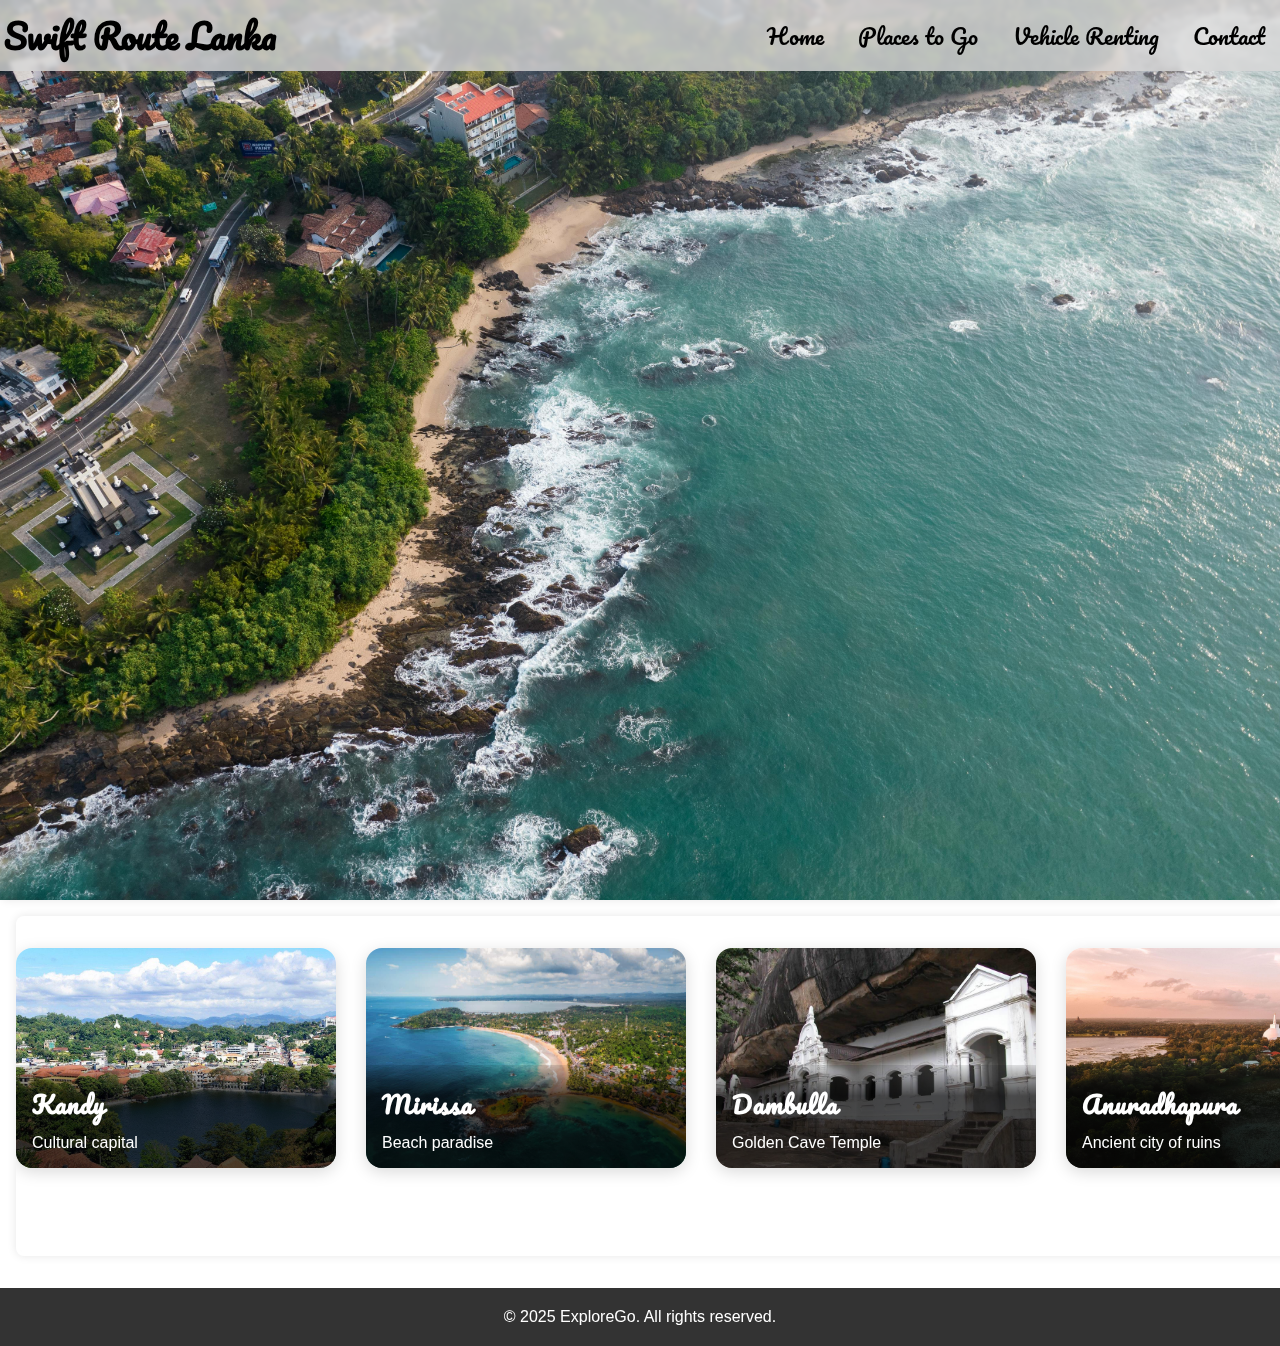
<file: index.html>
<!DOCTYPE html>
<html lang="en">

<head>
  <meta charset="UTF-8" />
  <meta name="viewport" content="width=device-width, initial-scale=1.0" />
  <title>Swift Route Lanka</title>
  <link rel="stylesheet" href="Styles/style.css" />
  <link href="https://fonts.googleapis.com/css2?family=Pacifico&display=swap" rel="stylesheet">

  
  <script>
    // Card hover effect: show button, hide description
    document.addEventListener("DOMContentLoaded", function() {
      document.querySelectorAll('.card').forEach(function(card) {
        const desc = card.querySelector('.card-desc');
        const btn = card.querySelector('.card-btn');
        if (desc && btn) {
          card.addEventListener('mouseenter', () => {
            desc.style.display = 'none';
            btn.style.display = 'block';
          });
          card.addEventListener('mouseleave', () => {
            desc.style.display = 'block';
            btn.style.display = 'none';
          });
        }
      });
    });
  </script>

</head>

<body>

  <!-- Navigation -->
  <header>
    <h1 style="font-family: 'Pacifico', cursive;">Swift Route Lanka</h1>
    <nav>
      <ul>
        <li><a href="index.html">Home</a></li>
        <li><a href="Sub paths/Places.html">Places to Go</a></li>
        <li><a href="Sub paths/Vehicals.html">Vehicle Renting</a></li>
        <li><a href="Sub paths/Contact us.html">Contact</a></li>
      </ul>
    </nav>
  </header>


  <!-- Home Section -->
  <section id="home">
    <div class="bg-img"></div>
  </section>

  <!-- Floating Images Section -->
  <section class="floating-images">
    <div class="float-img-container">
      <div class="float-img" style="background-image: url('images/Places/Sigiriya1.jpg');">
        <div class="float-img-overlay">
          <h1>Sigiriya</h1>
          <p>The Lion Rock Fortress</p>
        </div>
      </div>
      <div class="float-img" style="background-image: url('images/Places/Ella.jpg');">
        <div class="float-img-overlay">
          <h1>Ella</h1>
          <p>Scenic mountain views</p>
        </div>
      </div>
      <div class="float-img" style="background-image: url('images/Places/Galle Fort.jpg');">
        <div class="float-img-overlay">
          <h1>Galle Fort</h1>
          <p>Historic Dutch fort</p>
        </div>
      </div>
      <div class="float-img" style="background-image: url('images/Places/Yala National.jpg');">
        <div class="float-img-overlay">
          <h1>Yala National Park</h1>
          <p>Wildlife adventures</p>
        </div>
      </div>
      <div class="float-img" style="background-image: url(&quot;images/Places/Adam\'s Peak.jpg&quot;);">
        <div class="float-img-overlay">
          <h1>Adam's Peak</h1>
          <p>Pilgrimage mountain</p>
        </div>
      </div>
      <div class="float-img" style="background-image: url('images/Places/Anuradhapura.jpg');">
        <div class="float-img-overlay">
          <h1>Anuradhapura</h1>
          <p>Ancient city of ruins</p>
        </div>
      </div>
      <div class="float-img" style="background-image: url('images/Places/Dambulla.jpg');">
        <div class="float-img-overlay">
          <h1>Dambulla</h1>
          <p>Golden Cave Temple</p>
        </div>
      </div>
      <div class="float-img" style="background-image: url('images/Places/Mirissa.jpg');">
        <div class="float-img-overlay">
          <h1>Mirissa</h1>
          <p>Beach paradise</p>
        </div>
      </div>
      <div class="float-img" style="background-image: url('images/Places/Kandy.jpg');">
        <div class="float-img-overlay">
          <h1>Kandy</h1>
          <p>Cultural capital</p>
        </div>
      </div>
    </div>
  </section>

  <footer>
    <p>&copy; 2025 ExploreGo. All rights reserved.</p>
  </footer>


</body>

</html>
</file>
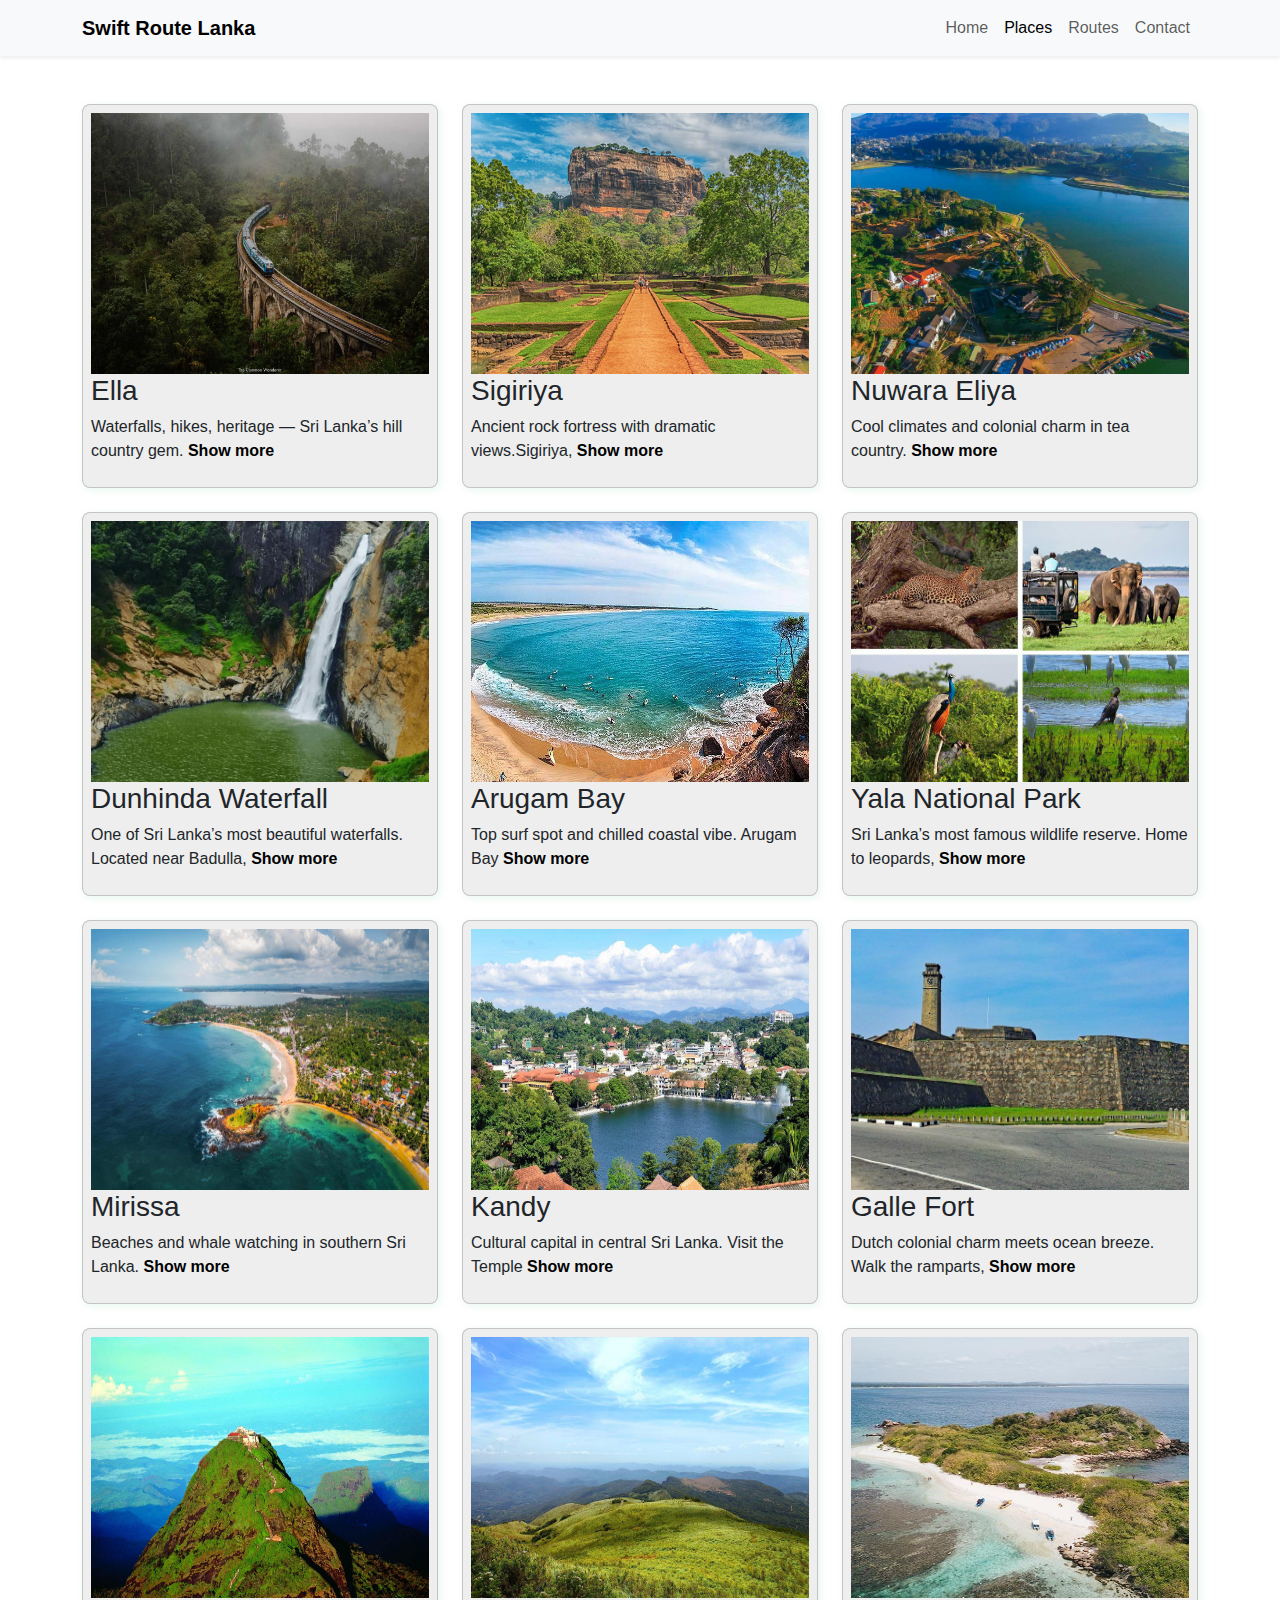
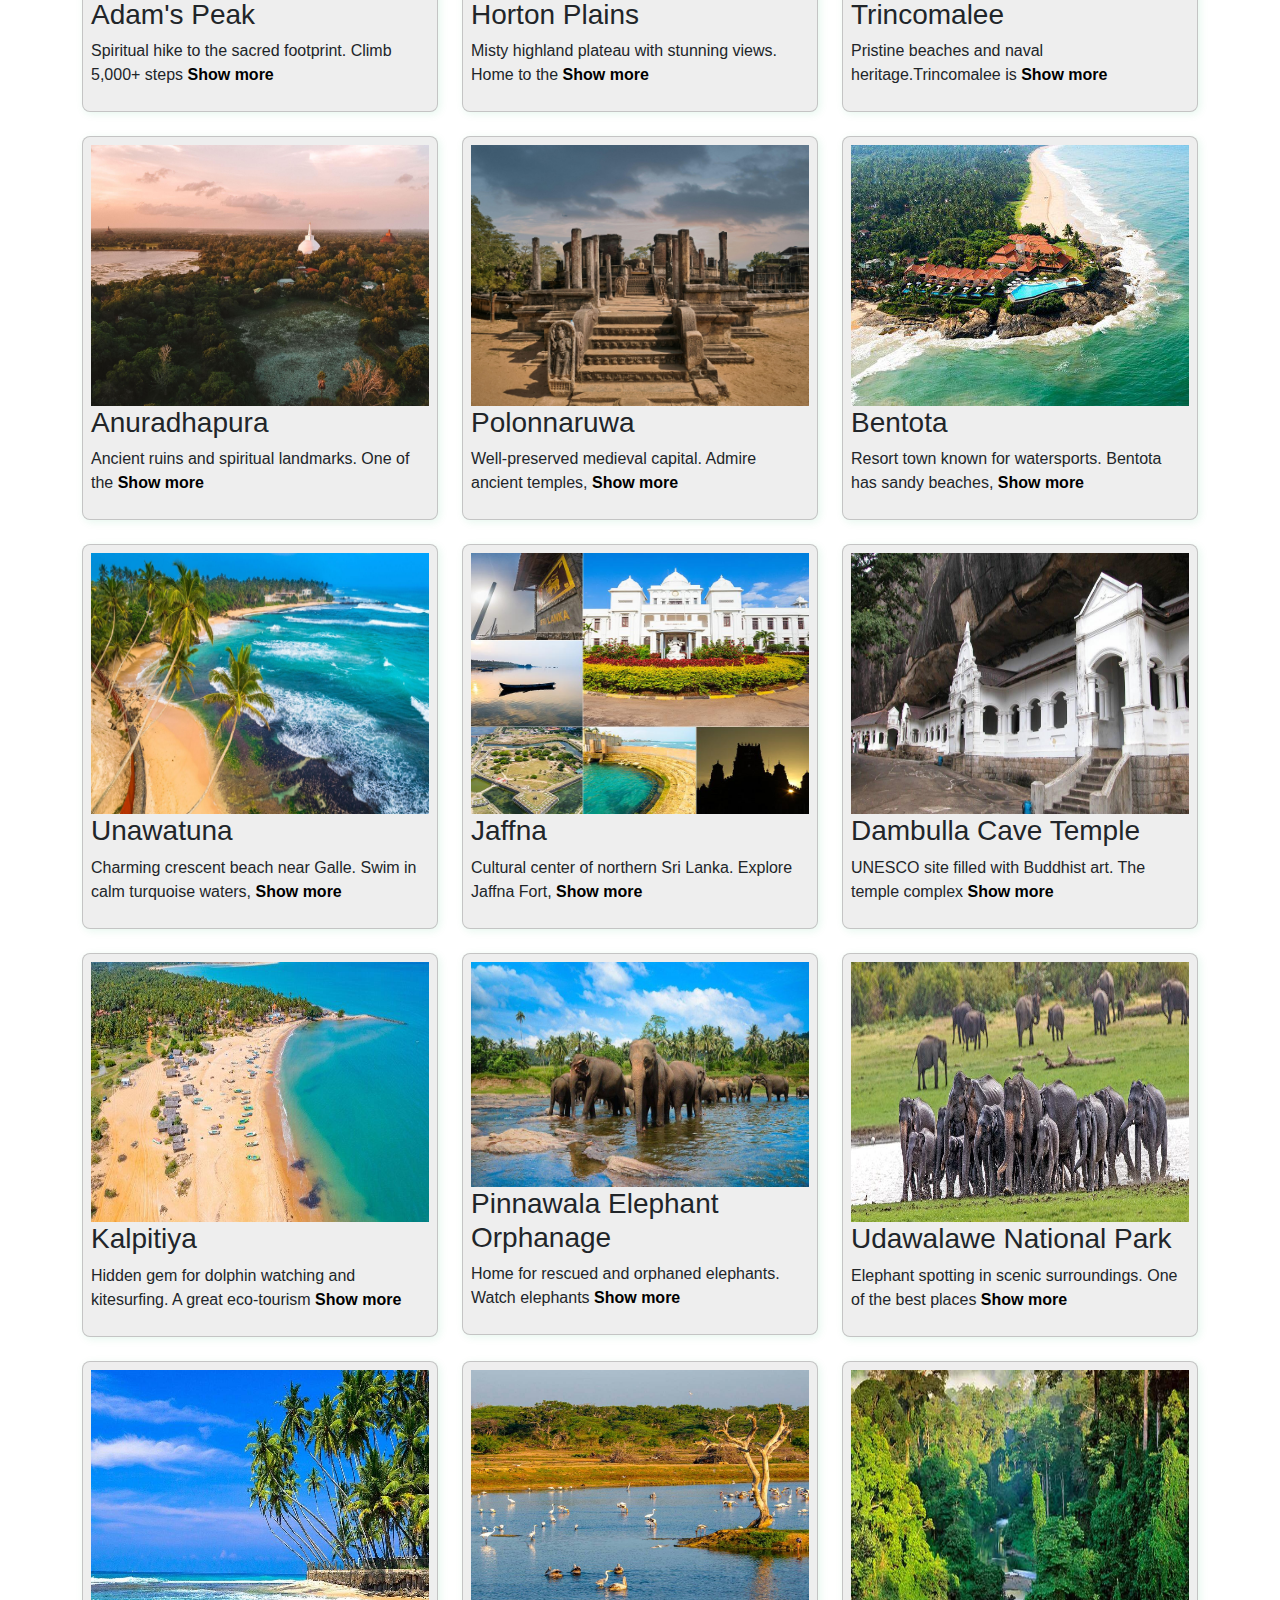
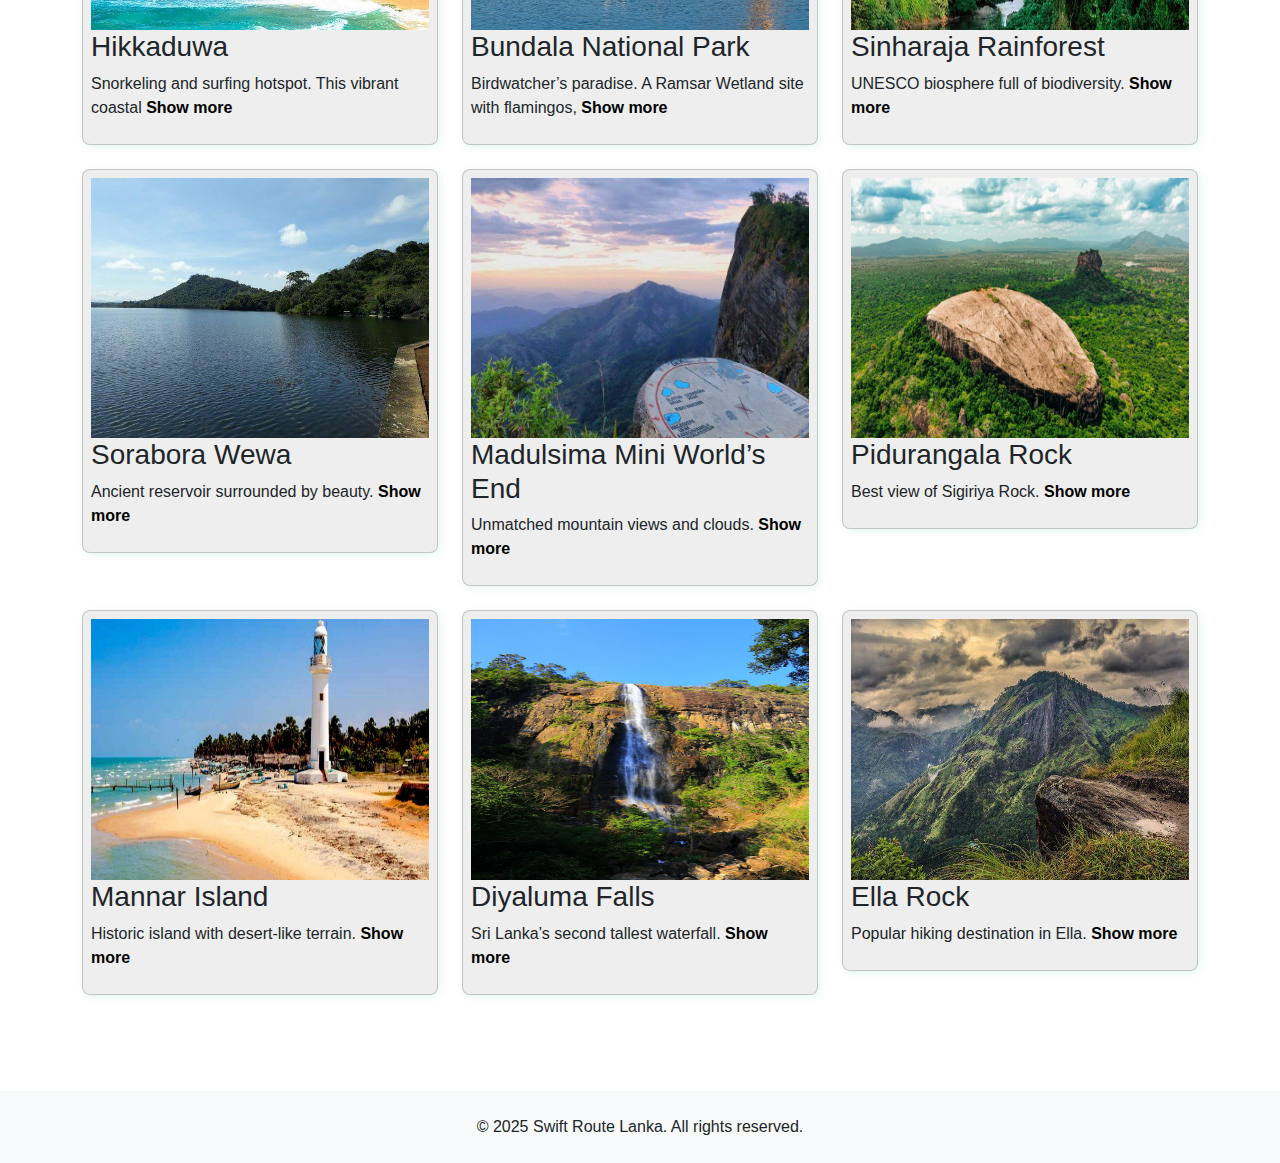
<file: Places.html>
<!DOCTYPE html>
<html lang="en">
  <head>
    <meta charset="UTF-8" />
    <meta name="viewport" content="width=device-width, initial-scale=1.0" />
    <title>Places - Swift Route Lanka</title>
    <link
      href="https://cdn.jsdelivr.net/npm/bootstrap@5.3.0/dist/css/bootstrap.min.css"
      rel="stylesheet"
    />
    <style>
      body {
        font-family: "Segoe UI", Tahoma, Geneva, Verdana, sans-serif;
      }
      .place-card img {
        height: 200px;
        object-fit: cover;
      }
      /* Popup styles */
      .place-popup {
        display: none;
        position: absolute;
        top: 10px;
        left: 50%;
        transform: translateX(-50%);
        z-index: 10;
        background: rgba(0, 0, 0, 0.85);
        color: #fff;
        padding: 16px 20px;
        border-radius: 8px;
        min-width: 220px;
        box-shadow: 0 4px 16px rgba(0, 0, 0, 0.2);
        pointer-events: none;
        font-size: 1rem;
      }
      .place-card {
        position: relative;
        cursor: pointer;
      }
      .place-card:hover .place-popup {
        display: block;
      }
      .cards {
        display: flex;
        gap: 10px;
        flex-wrap: wrap;
      }

      .card {
        background: #eee;
        padding: 0.5rem;
        border-radius: 8px;
        width: 400px;
        box-shadow: 2px 2px 8px rgba(12, 173, 85, 0.1);
        transition: transform 0.3s;
      }

      .card:hover {
        transform: scale(1.05);
      }
      .show-more-link {
        color: #000000;
        text-decoration: none;
        font-weight: bold;
      }
      .show-more-link:hover {
        color: blue;
        transition: 0.5s;
      }
    </style>
    <script>
      // Optional: Adjust popup position if card is near the edge
      document.addEventListener("DOMContentLoaded", function () {
        document.querySelectorAll(".place-card").forEach(function (card) {
          card.addEventListener("mousemove", function (e) {
            const popup = card.querySelector(".place-popup");
            if (popup) {
              const rect = card.getBoundingClientRect();
              popup.style.top = e.clientY - rect.top - 60 + "px";
              popup.style.left = e.clientX - rect.left + "px";
            }
          });
        });
      });

      //Toggle card paragraphs
      function toggleMoreText(link) {
        const p = link.parentElement;
        const moreText = p.querySelector(".more-text");
        if (moreText.style.display === "none") {
          moreText.style.display = "inline";
          link.textContent = "Show less";
        } else {
          moreText.style.display = "none";
          link.textContent = "Show more";
        }
      }
    </script>
  </head>
  <body>
    <!-- Navbar -->
    <nav class="navbar navbar-expand-lg navbar-light bg-light shadow-sm">
      <div class="container">
        <a class="navbar-brand fw-bold" href="/">Swift Route Lanka</a>
        <button
          class="navbar-toggler"
          type="button"
          data-bs-toggle="collapse"
          data-bs-target="#navbarNav"
        >
          <span class="navbar-toggler-icon"></span>
        </button>
        <div class="collapse navbar-collapse" id="navbarNav">
          <ul class="navbar-nav ms-auto">
            <li class="nav-item"><a class="nav-link" href="/">Home</a></li>
            <li class="nav-item">
              <a class="nav-link active" aria-current="page" href="places.html"
                >Places</a
              >
            </li>
            <li class="nav-item">
              <a class="nav-link" href="routes.html">Routes</a>
            </li>
            <li class="nav-item">
              <a class="nav-link" href="contact.html">Contact</a>
            </li>
          </ul>
        </div>
      </div>
    </nav>

    <!-- Places section -->
    <div class="container py-5">
      <div class="row g-4">


            <!-- Place 1: Ella -->
            <div class="col-md-4">
              <div class="cards">
                <div class="card">
                  <img src="images/Ella.jpg" style="height: 260.5px;" alt="Ella" />
                  <h3>Ella</h3>
                  <p>
                    Waterfalls, hikes, heritage — Sri Lanka’s hill country gem.
                    <span class="more-text" style="display: none">
                      Ella is famous for breathtaking views, tea plantations,
                      and the Nine Arches Bridge. Explore Ravana Falls, hike
                      Little Adam’s Peak, and enjoy the mountain air. </span
                    ><a
                      href="#"
                      class="show-more-link"
                      onclick="toggleMoreText(this); return false;"
                      >Show more</a
                    >
                  </p>
                </div>
              </div>
            </div>

            <!-- Place 2: Sigiriya -->
            <div class="col-md-4">
              <div class="cards">
                <div class="card">
                  <img src="images/R.jpeg" style="height: 260.5px;" alt="Sigiriya" />
                  <h3>Sigiriya</h3>
                  <p>
                    Ancient rock fortress with dramatic views.Sigiriya,
                    <span class="more-text" style="display: none">
                       or Lion Rock, is a UNESCO heritage site. Climb
                      to the top and explore royal gardens, frescoes, and water
                      features. </span
                    ><a
                      href="#"
                      class="show-more-link"
                      onclick="toggleMoreText(this); return false;"
                      >Show more</a
                    >
                  </p>
                </div>
              </div>
            </div>

            <!-- Place 3: Nuwara Eliya -->
            <div class="col-md-4">
              <div class="cards">
                <div class="card">
                  <img src="images/Nuwara.jpg" style="height: 260.5px;" alt="Nuwara Eliya" />
                  <h3>Nuwara Eliya</h3>
                  <p>
                    Cool climates and colonial charm in tea country.
                    <span class="more-text" style="display: none">
                      Visit tea estates, Gregory Lake, and Horton Plains. It’s
                      known as Little England for a reason. </span
                    ><a
                      href="#"
                      class="show-more-link"
                      onclick="toggleMoreText(this); return false;"
                      >Show more</a
                    >
                  </p>
                </div>
              </div>
            </div>

            <!-- Place 4: Dunhinda Waterfall -->
            <div class="col-md-4">
              <div class="cards">
                <div class="card">
                  <img src="images/dunhinda wa.jpg" style="height: 260.5px;" alt="Dunhinda Waterfall" />
                  <h3>Dunhinda Waterfall</h3>
                  <p>
                    One of Sri Lanka’s most beautiful waterfalls. Located near Badulla,
                    <span class="more-text" style="display: none">
                       Dunhinda Falls drops from a height
                      of 64 meters into a misty gorge — an awe-inspiring natural
                      wonder. </span
                    ><a
                      href="#"
                      class="show-more-link"
                      onclick="toggleMoreText(this); return false;"
                      >Show more</a
                    >
                  </p>
                </div>
              </div>
            </div>

            <!-- Place 5: Arugam Bay -->
            <div class="col-md-4">
              <div class="cards">
                <div class="card">
                  <img src="images/Aarugam BAy.jpg" style="height: 260.5px;" alt="Arugam Bay" />
                  <h3>Arugam Bay</h3>
                  <p>
                    Top surf spot and chilled coastal vibe. Arugam Bay
                    <span class="more-text" style="display: none">
                       on the east coast is ideal for surfing,
                      relaxing on the beach, and enjoying the lively food scene
                      and nightlife. </span
                    ><a
                      href="#"
                      class="show-more-link"
                      onclick="toggleMoreText(this); return false;"
                      >Show more</a
                    >
                  </p>
                </div>
              </div>
            </div>

            <!-- Place 6: Yala National Park -->
            <div class="col-md-4">
              <div class="cards">
                <div class="card">
                  <img src="images/Yala National.jpg" style="height: 260.5px;" alt="Yala National Park" />
                  <h3>Yala National Park</h3>
                  <p>
                    Sri Lanka’s most famous wildlife reserve. Home to leopards,
                    <span class="more-text" style="display: none">
                       elephants, crocodiles, and over 200 bird
                      species, Yala is the perfect safari destination. </span
                    ><a
                      href="#"
                      class="show-more-link"
                      onclick="toggleMoreText(this); return false;"
                      >Show more</a
                    >
                  </p>
                </div>
              </div>
            </div>

            <!-- Place 7: Mirissa -->
            <div class="col-md-4">
              <div class="cards">
                <div class="card">
                  <img src="images/Mirissa.jpg" style="height: 260.5px;" alt="Mirissa" />
                  <h3>Mirissa</h3>
                  <p>
                    Beaches and whale watching in southern Sri Lanka.
                    <span class="more-text" style="display: none">
                      Mirissa is popular for whale watching, beautiful beaches,
                      snorkeling, and vibrant beach cafes. </span
                    ><a
                      href="#"
                      class="show-more-link"
                      onclick="toggleMoreText(this); return false;"
                      >Show more</a
                    >
                  </p>
                </div>
              </div>
            </div>

            <!-- Place 8: Kandy -->
            <div class="col-md-4">
              <div class="cards">
                <div class="card">
                  <img src="images/Kandy.jpg" style="height: 260.5px;" alt="Kandy" />
                  <h3>Kandy</h3>
                  <p>
                    Cultural capital in central Sri Lanka. Visit the Temple
                    <span class="more-text" style="display: none">
                       of the Tooth, walk around Kandy Lake, and
                      experience traditional Kandyan dance performances. </span
                    ><a
                      href="#"
                      class="show-more-link"
                      onclick="toggleMoreText(this); return false;"
                      >Show more</a
                    >
                  </p>
                </div>
              </div>
            </div>

            <!-- Place 9: Galle Fort -->
            <div class="col-md-4">
              <div class="cards">
                <div class="card">
                  <img src="images/Galle Fort.jpg" style="height: 260.5px;" alt="Galle Fort" />
                  <h3>Galle Fort</h3>
                  <p>
                    Dutch colonial charm meets ocean breeze. Walk the ramparts,
                    <span class="more-text" style="display: none">
                       explore boutique shops, and watch the
                      sunset over the Indian Ocean in this UNESCO heritage site. </span
                    ><a
                      href="#"
                      class="show-more-link"
                      onclick="toggleMoreText(this); return false;"
                      >Show more</a
                    >
                  </p>
                </div>
              </div>
            </div>

            <!-- Place 10: Adam's Peak -->
            <div class="col-md-4">
              <div class="cards">
                <div class="card">
                  <img src="images/Adam's Peak.jpg" style="height: 260.5px;" alt="Adam's Peak" />
                  <h3>Adam's Peak</h3>
                  <p>
                    Spiritual hike to the sacred footprint. Climb 5,000+ steps
                    <span class="more-text" style="display: none">
                       to the summit to witness a sacred
                      footprint revered by multiple religions and a breathtaking
                      sunrise. </span
                    ><a
                      href="#"
                      class="show-more-link"
                      onclick="toggleMoreText(this); return false;"
                      >Show more</a
                    >
                  </p>
                </div>
              </div>
            </div>

            <!-- Place 11: Horton Plains -->
            <div class="col-md-4">
              <div class="cards">
                <div class="card">
                  <img src="images/HortonPlains.jpg" style="height: 260.5px;" alt="Horton Plains" />
                  <h3>Horton Plains</h3>
                  <p>
                    Misty highland plateau with stunning views. Home to the 
                    <span class="more-text" style="display: none">
                      famous World’s End viewpoint and Baker’s
                      Falls, Horton Plains is ideal for scenic hikes in a unique
                      ecosystem. </span
                    ><a
                      href="#"
                      class="show-more-link"
                      onclick="toggleMoreText(this); return false;"
                      >Show more</a
                    >
                  </p>
                </div>
              </div>
            </div>

            <!-- Place 12: Trincomalee -->
            <div class="col-md-4">
              <div class="cards">
                <div class="card">
                  <img src="images/Trincomalee.jpg" style="height: 260.5px;" alt="Trincomalee" />
                  <h3>Trincomalee</h3>
                  <p>
                    Pristine beaches and naval heritage.Trincomalee is
                    <span class="more-text" style="display: none">
                       known for its natural deep-water harbor,
                      serene Nilaveli and Uppuveli beaches, and ancient
                      Koneswaram Temple. </span
                    ><a
                      href="#"
                      class="show-more-link"
                      onclick="toggleMoreText(this); return false;"
                      >Show more</a
                    >
                  </p>
                </div>
              </div>
            </div>

            <!-- Place 13: Anuradhapura -->
            <div class="col-md-4">
              <div class="cards">
                <div class="card">
                  <img src="images/Anuradhapura.jpg" style="height: 260.5px;" alt="Anuradhapura" />
                  <h3>Anuradhapura</h3>
                  <p>
                    Ancient ruins and spiritual landmarks. One of the 
                    <span class="more-text" style="display: none">
                      oldest continuously inhabited cities, with
                      gigantic stupas, ancient tanks, and the sacred Sri Maha
                      Bodhi tree. </span
                    ><a
                      href="#"
                      class="show-more-link"
                      onclick="toggleMoreText(this); return false;"
                      >Show more</a
                    >
                  </p>
                </div>
              </div>
            </div>

            <!-- Place 14: Polonnaruwa -->
            <div class="col-md-4">
              <div class="cards">
                <div class="card">
                  <img src="images/Polonnaruwa.jpg" style="height: 260.5px;" alt="Polonnaruwa" />
                  <h3>Polonnaruwa</h3>
                  <p>
                    Well-preserved medieval capital. Admire ancient temples,
                    <span class="more-text" style="display: none">
                       royal palaces, statues, and
                      incredible stone carvings from Sri Lanka’s golden age. </span
                    ><a
                      href="#"
                      class="show-more-link"
                      onclick="toggleMoreText(this); return false;"
                      >Show more</a
                    >
                  </p>
                </div>
              </div>
            </div>

            <!-- Place 15: Bentota -->
            <div class="col-md-4">
              <div class="cards">
                <div class="card">
                  <img src="images/Bentota.jpg" style="height: 260.5px;" alt="Bentota" />
                  <h3>Bentota</h3>
                  <p>
                    Resort town known for watersports. Bentota has sandy beaches,
                    <span class="more-text" style="display: none">
                       calm lagoons, and thrilling
                      activities like jet skiing, banana boating, and river
                      cruises. </span
                    ><a
                      href="#"
                      class="show-more-link"
                      onclick="toggleMoreText(this); return false;"
                      >Show more</a
                    >
                  </p>
                </div>
              </div>
            </div>

            <!-- Place 16: Unawatuna -->
            <div class="col-md-4">
              <div class="cards">
                <div class="card">
                  <img src="images/Unawatuna.jpg" style="height: 260.5px;" alt="Unawatuna" />
                  <h3>Unawatuna</h3>
                  <p>
                    Charming crescent beach near Galle. Swim in calm turquoise waters,
                    <span class="more-text" style="display: none">
                       snorkel, or relax under
                      palm trees at this family-friendly and lively beach. </span
                    ><a
                      href="#"
                      class="show-more-link"
                      onclick="toggleMoreText(this); return false;"
                      >Show more</a
                    >
                  </p>
                </div>
              </div>
            </div>

            <!-- Place 17: Jaffna -->
            <div class="col-md-4">
              <div class="cards">
                <div class="card">
                  <img src="images/Jaffna.jpg" style="height: 260.5px;" alt="Jaffna" />
                  <h3>Jaffna</h3>
                  <p>
                    Cultural center of northern Sri Lanka. Explore Jaffna Fort,
                    <span class="more-text" style="display: none">
                       Nallur Temple, and the surrounding
                      islands. A vibrant blend of Tamil heritage and colonial
                      history. </span
                    ><a
                      href="#"
                      class="show-more-link"
                      onclick="toggleMoreText(this); return false;"
                      >Show more</a
                    >
                  </p>
                </div>
              </div>
            </div>

            <!-- Place 18: Dambulla Cave Temple -->
            <div class="col-md-4">
              <div class="cards">
                <div class="card">
                  <img src="images/Dambulla.jpg" style="height: 260.5px;" alt="Dambulla Cave Temple" />
                  <h3>Dambulla Cave Temple</h3>
                  <p>
                    UNESCO site filled with Buddhist art. The temple complex
                    <span class="more-text" style="display: none">
                       includes five caves decorated with
                      murals and over 150 Buddha statues. </span
                    ><a
                      href="#"
                      class="show-more-link"
                      onclick="toggleMoreText(this); return false;"
                      >Show more</a
                    >
                  </p>
                </div>
              </div>
            </div>

            <!-- Place 19: Kalpitiya -->
            <div class="col-md-4">
              <div class="cards">
                <div class="card">
                  <img src="images/Kalpitiya.jpg" style="height: 260.5px;" alt="Kalpitiya" />
                  <h3>Kalpitiya</h3>
                  <p>
                    Hidden gem for dolphin watching and kitesurfing. A great eco-tourism
                    <span class="more-text" style="display: none">
                       destination known for its calm lagoons
                      and marine life. </span
                    ><a
                      href="#"
                      class="show-more-link"
                      onclick="toggleMoreText(this); return false;"
                      >Show more</a
                    >
                  </p>
                </div>
              </div>
            </div>

            <!-- Place 20: Pinnawala Elephant Orphanage -->
            <div class="col-md-4">
              <div class="cards">
                <div class="card">
                  <img src="images/Pinnawala.jpg" style="height: 225.5px;" alt="Pinnawala" />
                  <h3>Pinnawala Elephant Orphanage</h3>
                  <p>
                    Home for rescued and orphaned elephants. Watch elephants
                    <span class="more-text" style="display: none">
                       bathe in the river and roam the sanctuary.
                      A popular and educational family attraction. </span
                    ><a
                      href="#"
                      class="show-more-link"
                      onclick="toggleMoreText(this); return false;"
                      >Show more</a
                    >
                  </p>
                </div>
              </div>
            </div>

            <!-- Place 21: Udawalawe National Park -->
            <div class="col-md-4">
              <div class="cards">
                <div class="card">
                  <img src="images/Udawalawe.jpg" style="height: 260.5px;" alt="Udawalawe" />
                  <h3>Udawalawe National Park</h3>
                  <p>
                    Elephant spotting in scenic surroundings. One of the best places
                    <span class="more-text" style="display: none">
                       to see elephants in the wild, along
                      with buffalo, deer, crocodiles, and birds. </span
                    ><a
                      href="#"
                      class="show-more-link"
                      onclick="toggleMoreText(this); return false;"
                      >Show more</a
                    >
                  </p>
                </div>
              </div>
            </div>

            <!-- Place 22: Hikkaduwa -->
            <div class="col-md-4">
              <div class="cards">
                <div class="card">
                  <img src="images/Hikkaduwa.jpg" style="height: 260.5px;" alt="Hikkaduwa" />
                  <h3>Hikkaduwa</h3>
                  <p>
                    Snorkeling and surfing hotspot. This vibrant coastal
                    <span class="more-text" style="display: none">
                       town offers coral reefs, sea turtles,
                      surf waves, and beachfront restaurants. </span
                    ><a
                      href="#"
                      class="show-more-link"
                      onclick="toggleMoreText(this); return false;"
                      >Show more</a
                    >
                  </p>
                </div>
              </div>
            </div>

            <!-- Place 23: Bundala National Park -->
            <div class="col-md-4">
              <div class="cards">
                <div class="card">
                  <img src="images/Bundala.jpg" style="height: 260.5px;" alt="Bundala" />
                  <h3>Bundala National Park</h3>
                  <p>
                    Birdwatcher’s paradise. A Ramsar Wetland site with flamingos,
                    <span class="more-text" style="display: none">
                       storks, crocodiles,
                      and other wildlife. Great for nature lovers and
                      photographers. </span
                    ><a
                      href="#"
                      class="show-more-link"
                      onclick="toggleMoreText(this); return false;"
                      >Show more</a
                    >
                  </p>
                </div>
              </div>
            </div>

            <!-- Place 24: Sinharaja Forest Reserve -->
            <div class="col-md-4">
              <div class="cards">
                <div class="card">
                  <img src="images/Sinharaja.jpg" style="height: 260.5px;" alt="Sinharaja" />
                  <h3>Sinharaja Rainforest</h3>
                  <p>
                    UNESCO biosphere full of biodiversity.
                    <span class="more-text" style="display: none">
                      This tropical rainforest is rich in endemic species of
                      trees, insects, reptiles, and birds. A trekker’s dream. </span
                    ><a
                      href="#"
                      class="show-more-link"
                      onclick="toggleMoreText(this); return false;"
                      >Show more</a
                    >
                  </p>
                </div>
              </div>
            </div>

            <!-- Place 25: Mahiyanganaya Sorabora Wewa -->
            <div class="col-md-4">
              <div class="cards">
                <div class="card">
                  <img src="images/SoraboraWewa.jpg" style="height: 260.5px;" alt="Sorabora Wewa" />
                  <h3>Sorabora Wewa</h3>
                  <p>
                    Ancient reservoir surrounded by beauty.
                    <span class="more-text" style="display: none">
                      An irrigation marvel from ancient times, this peaceful
                      tank is surrounded by lush green and perfect for boat
                      rides. </span
                    ><a
                      href="#"
                      class="show-more-link"
                      onclick="toggleMoreText(this); return false;"
                      >Show more</a
                    >
                  </p>
                </div>
              </div>
            </div>

            <!-- Place 26: Madulsima Mini World's End -->
            <div class="col-md-4">
              <div class="cards">
                <div class="card">
                  <img src="images/Madulsima.jpg" style="height: 260.5px;" alt="Madulsima" />
                  <h3>Madulsima Mini World’s End</h3>
                  <p>
                    Unmatched mountain views and clouds.
                    <span class="more-text" style="display: none">
                      A hidden viewpoint offering a similar experience to
                      World’s End in Horton Plains, minus the crowds. </span
                    ><a
                      href="#"
                      class="show-more-link"
                      onclick="toggleMoreText(this); return false;"
                      >Show more</a
                    >
                  </p>
                </div>
              </div>
            </div>

            <!-- Place 27: Pidurangala Rock -->
            <div class="col-md-4">
              <div class="cards">
                <div class="card">
                  <img src="images/Pidurangala.jpg" style="height: 260.5px;" alt="Pidurangala" />
                  <h3>Pidurangala Rock</h3>
                  <p>
                    Best view of Sigiriya Rock.
                    <span class="more-text" style="display: none">
                      A short hike rewards you with a panoramic view of Sigiriya
                      and the surrounding jungle, especially beautiful at
                      sunrise. </span
                    ><a
                      href="#"
                      class="show-more-link"
                      onclick="toggleMoreText(this); return false;"
                      >Show more</a
                    >
                  </p>
                </div>
              </div>
            </div>

            <!-- Place 28: Mannar Island -->
            <div class="col-md-4">
              <div class="cards">
                <div class="card">
                  <img src="images/Mannar.jpg" style="height: 260.5px;" alt="Mannar Island" />
                  <h3>Mannar Island</h3>
                  <p>
                    Historic island with desert-like terrain.
                    <span class="more-text" style="display: none">
                      Explore shallow lagoons, windmills, the ancient Baobab
                      tree, and the old Dutch Fort in this unique coastal
                      setting. </span
                    ><a
                      href="#"
                      class="show-more-link"
                      onclick="toggleMoreText(this); return false;"
                      >Show more</a
                    >
                  </p>
                </div>
              </div>
            </div>

            <!-- Place 29: Diyaluma Falls -->
            <div class="col-md-4">
              <div class="cards">
                <div class="card">
                  <img src="images/Diyaluma.jpg" style="height: 260.5px;" alt="Diyaluma Falls" />
                  <h3>Diyaluma Falls</h3>
                  <p>
                    Sri Lanka’s second tallest waterfall.
                    <span class="more-text" style="display: none">
                      This waterfall cascades down in tiers. You can hike to the
                      top and swim in its natural pools with an amazing view. </span
                    ><a
                      href="#"
                      class="show-more-link"
                      onclick="toggleMoreText(this); return false;"
                      >Show more</a
                    >
                  </p>
                </div>
              </div>
            </div>

            <!-- Place 30: Ella Rock -->
            <div class="col-md-4">
              <div class="cards">
                <div class="card">
                  <img src="images/EllaRock.jpg" style="height: 260.5px;" alt="Ella Rock" />
                  <h3>Ella Rock</h3>
                  <p>
                    Popular hiking destination in Ella.
                    <span class="more-text" style="display: none">
                      Offering spectacular views of valleys and mountains, Ella
                      Rock is a rewarding half-day hike for adventurers and
                      nature lovers. </span
                    ><a
                      href="#"
                      class="show-more-link"
                      onclick="toggleMoreText(this); return false;"
                      >Show more</a
                    >
                  </p>
                </div>
              </div>
            </div>
          </div>
        </div>

        <!-- Add more places if you like -->
      </div>
    </div>

    <!-- Footer -->
    <footer class="bg-light text-center py-4 mt-5">
      <div class="container">
        <p class="mb-0">© 2025 Swift Route Lanka. All rights reserved.</p>
      </div>
    </footer>

    <script src="https://cdn.jsdelivr.net/npm/bootstrap@5.3.0/dist/js/bootstrap.bundle.min.js"></script>
  </body>
</html>
</file>
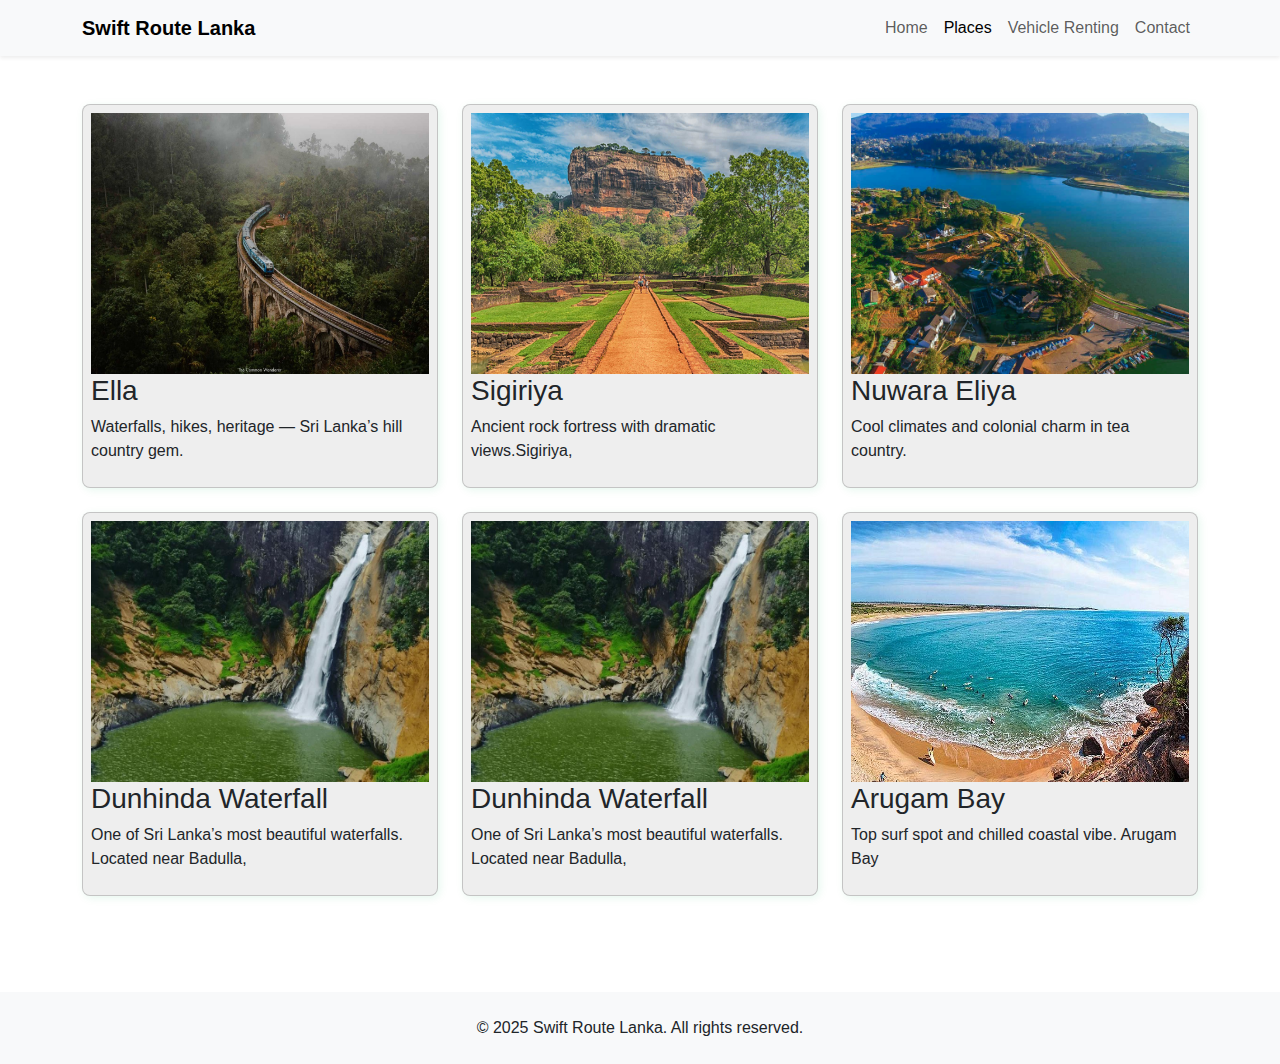
<file: Vehicals.html>
<!DOCTYPE html>
<html lang="en">
  <head>
    <meta charset="UTF-8" />
    <meta name="viewport" content="width=device-width, initial-scale=1.0" />
    <title>Places - Swift Route Lanka</title>
    <link
      href="https://cdn.jsdelivr.net/npm/bootstrap@5.3.0/dist/css/bootstrap.min.css"
      rel="stylesheet"
    />
    <style>
      body {
        font-family: "Segoe UI", Tahoma, Geneva, Verdana, sans-serif;
      }
      .place-card img {
        height: 200px;
        object-fit: cover;
      }
      /* Popup styles */
      .place-popup {
        display: none;
        position: absolute;
        top: 10px;
        left: 50%;
        transform: translateX(-50%);
        z-index: 10;
        background: rgba(0, 0, 0, 0.85);
        color: #fff;
        padding: 16px 20px;
        border-radius: 8px;
        min-width: 220px;
        box-shadow: 0 4px 16px rgba(0, 0, 0, 0.2);
        pointer-events: none;
        font-size: 1rem;
      }
      .place-card {
        position: relative;
        cursor: pointer;
      }
      .place-card:hover .place-popup {
        display: block;
      }
      .cards {
        display: flex;
        gap: 10px;
        flex-wrap: wrap;
      }

      .card {
        background: #eee;
        padding: 0.5rem;
        border-radius: 8px;
        width: 400px;
        box-shadow: 2px 2px 8px rgba(12, 173, 85, 0.1);
        transition: transform 0.3s;
      }

      .card:hover {
        transform: scale(1.05);
      }
      .show-more-link {
        color: #000000;
        text-decoration: none;
        font-weight: bold;
      }
      .show-more-link:hover {
        color: blue;
        transition: 0.5s;
      }
    </style>
    <script>
      // Optional: Adjust popup position if card is near the edge
      document.addEventListener("DOMContentLoaded", function () {
        document.querySelectorAll(".place-card").forEach(function (card) {
          card.addEventListener("mousemove", function (e) {
            const popup = card.querySelector(".place-popup");
            if (popup) {
              const rect = card.getBoundingClientRect();
              popup.style.top = e.clientY - rect.top - 60 + "px";
              popup.style.left = e.clientX - rect.left + "px";
            }
          });
        });
      });

      //Toggle card paragraphs
      function toggleMoreText(link) {
        const p = link.parentElement;
        const moreText = p.querySelector(".more-text");
        if (moreText.style.display === "none") {
          moreText.style.display = "inline";
          link.textContent = "Show less";
        } else {
          moreText.style.display = "none";
          link.textContent = "Show more";
        }
      }
    </script>
  </head>
  <body>
    <!-- Navbar -->
    <nav class="navbar navbar-expand-lg navbar-light bg-light shadow-sm">
      <div class="container">
        <a class="navbar-brand fw-bold" href="index.html">Swift Route Lanka</a>
        <button
          class="navbar-toggler"
          type="button"
          data-bs-toggle="collapse"
          data-bs-target="#navbarNav"
        >
          <span class="navbar-toggler-icon"></span>
        </button>
        <div class="collapse navbar-collapse" id="navbarNav">
          <ul class="navbar-nav ms-auto">
            <li class="nav-item"><a class="nav-link" href="index.html">Home</a></li>
            <li class="nav-item">
              <a class="nav-link active" aria-current="page" href="Places.html"
                >Places</a
              >
            </li>
            <li class="nav-item">
              <a class="nav-link" href="Vehicals.html">Vehicle Renting</a>
            </li>
            <li class="nav-item">
              <a class="nav-link" href="contact.html">Contact</a>
            </li>
          </ul>
        </div>
      </div>
    </nav>

    <!-- Places section -->
    <div class="container py-5">
      <div class="row g-4">


            <!-- Place 1: Ella -->
            <div class="col-md-4">
              <div class="cards">
                <div class="card">
                  <img src="images/Ella.jpg" style="height: 260.5px;" alt="Ella" />
                  <h3>Ella</h3>
                  <p>
                    Waterfalls, hikes, heritage — Sri Lanka’s hill country gem.
                  </p>
                </div>
              </div>
            </div>

            <!-- Place 2: Sigiriya -->
            <div class="col-md-4">
              <div class="cards">
                <div class="card">
                  <img src="images/R.jpeg" style="height: 260.5px;" alt="Sigiriya" />
                  <h3>Sigiriya</h3>
                  <p>
                    Ancient rock fortress with dramatic views.Sigiriya,
                  </p>
                </div>
              </div>
            </div>

            <!-- Place 3: Nuwara Eliya -->
            <div class="col-md-4">
              <div class="cards">
                <div class="card">
                  <img src="images/Nuwara.jpg" style="height: 260.5px;" alt="Nuwara Eliya" />
                  <h3>Nuwara Eliya</h3>
                  <p>
                    Cool climates and colonial charm in tea country.
                  </p>
                </div>
              </div>
            </div>

            <!-- Place 4: Dunhinda Waterfall -->
            <div class="col-md-4">
              <div class="cards">
                <div class="card">
                  <img src="images/dunhinda wa.jpg" style="height: 260.5px;" alt="Dunhinda Waterfall" />
                  <h3>Dunhinda Waterfall</h3>
                  <p>
                    One of Sri Lanka’s most beautiful waterfalls. Located near Badulla,
                  </p>
                </div>
              </div>
            </div>

            <!-- Place 4: Dunhinda Waterfall -->
            <div class="col-md-4">
              <div class="cards">
                <div class="card">
                  <img src="images/dunhinda wa.jpg" style="height: 260.5px;" alt="Dunhinda Waterfall" />
                  <h3>Dunhinda Waterfall</h3>
                  <p>
                    One of Sri Lanka’s most beautiful waterfalls. Located near Badulla,
                  </p>
                </div>
              </div>
            </div>

            <!-- Place 5: Arugam Bay -->
            <div class="col-md-4">
              <div class="cards">
                <div class="card">
                  <img src="images/Aarugam BAy.jpg" style="height: 260.5px;" alt="Arugam Bay" />
                  <h3>Arugam Bay</h3>
                  <p>
                    Top surf spot and chilled coastal vibe. Arugam Bay
                  </p>
                </div>
              </div>
            </div>

          </div>
        </div>

        <!-- Add more places if you like -->
      </div>
    </div>

    <!-- Footer -->
    <footer class="bg-light text-center py-4 mt-5">
      <div class="container">
        <p class="mb-0">© 2025 Swift Route Lanka. All rights reserved.</p>
      </div>
    </footer>

    <script src="https://cdn.jsdelivr.net/npm/bootstrap@5.3.0/dist/js/bootstrap.bundle.min.js"></script>
  </body>
</html>
</file>
<file: Styles/style.css>
/* About Section Styles */
  .about-section {
    background: url('../images/index/bg.jpg') no-repeat center center fixed;
    background-size: cover;
    border-radius: 16px;
    max-width: 800px;
    margin: 48px auto 32px auto;
    padding: 40px 32px 32px 32px;
    text-align: center;
    position: relative;
    z-index: 1;
}
.about-section::before {
  content: '';
  position: absolute;
  top: 0;
  left: 0;
  width: 100%;
  height: 100%;
  background: rgba(255, 255, 255, 0.39);
  border-radius: 16px;
  z-index: -1;
  backdrop-filter: blur(8px);
  -webkit-backdrop-filter: blur(8px);
}
.about-section h2 {
  color: #005bea;
  font-size: 3.2rem;
  margin-bottom: 22px;
  font-family: 'Pacifico', cursive;
}
.about-section p {
  color: #333;
  font-size: 1.45rem;
  margin-bottom: 28px;
}
.about-highlights {
  list-style: none;
  padding: 0;
  margin: 0 auto;
  max-width: 500px;
}
.about-highlights li {
  background: linear-gradient(90deg, #00c6fb 0%, #005bea 100%);
  color: #fff;
  margin: 14px 0;
  padding: 16px 22px;
  border-radius: 8px;
  font-size: 1.18rem;
  box-shadow: 0 2px 8px rgba(0,0,0,0.06);
}
/* Animated Down Arrow */
.scroll-down-animated {
  display: flex;
  justify-content: center;
  align-items: center;
  position: absolute;
  left: 50%;
  bottom: 32px;
  transform: translateX(-50%);
  z-index: 2;
  margin-bottom: 50px;
}
.scroll-down-animated span {
  display: block;
  width: 32px;
  height: 32px;
  border-bottom: 4px solid #fff;
  border-right: 4px solid #fff;
  transform: rotate(45deg);
  animation: bounce-arrow 1.2s infinite cubic-bezier(.68,-0.55,.27,1.55);
  margin: 0 auto;
  box-shadow: 0 4px 16px rgba(0,0,0,0.18);
}
@keyframes bounce-arrow {
  0%, 100% {
    transform: translateY(0) rotate(45deg);
    opacity: 1;
  }
  50% {
    transform: translateY(18px) rotate(45deg);
    opacity: 0.7;
  }
}
.home-title span {
  background: linear-gradient(90deg, #00c6fb 0%, #005bea 100%);
  -webkit-background-clip: text;
  background-clip: text;
  color: #337df5;
  font-family: 'Pacifico', cursive;
  font-size: 6rem;
}
.hearing-you-box {
  margin: 32px auto 0 auto;
  padding: 18px 38px;
  background: linear-gradient(90deg, #00c6fb 0%, #005bea 100%);
  color: #fff;
  font-size: 1.4rem;
  font-family: 'Poppins', sans-serif;
  border-radius: 32px;
  box-shadow: 0 2px 12px rgba(0,0,0,0.10);
  text-align: center;
  width: fit-content;
  transition: transform 0.25s cubic-bezier(.34,1.56,.64,1), box-shadow 0.25s, border-radius 0.25s;
  cursor: pointer;
}
.hearing-you-box:hover {
  transform: scale(1.08);
  box-shadow: 0 8px 32px rgba(0,0,0,0.22), 0 2px 8px rgba(0,0,0,0.12);
}
.social-icons {
  display: flex;
  justify-content: center;
  align-items: center;
  gap: 24px;
  margin: 24px 0 0 0;
}
.social-icon {
  color: #fff;
  font-size: 2rem;
  text-decoration: none;
  transition: color 0.3s, transform 0.25s cubic-bezier(.34,1.56,.64,1), box-shadow 0.25s;
  box-shadow: 0 2px 8px rgba(0,0,0,0.10);
  border-radius: 50%;
  background: transparent;
  padding: 6px;
}
.social-icon:hover {
  color: #007bff;
  transform: scale(1.18) translateY(-8px);
  box-shadow: 0 8px 24px rgba(0,0,0,0.22), 0 1.5px 6px rgba(0,0,0,0.12);
  background: #fff2;
  z-index: 2;
}
/* styles.css */
* {
    margin: 0;
    padding: 0;
    box-sizing: border-box;
    text-decoration: none;
    border: none;
    outline: none;
    scroll-behavior: smooth;
    font-family: "poppins", sans-serif;
}

#home {
      position: relative;
      width: 100vw;
      height: 100vh;
      margin: 0;
      padding: 0;
      overflow: hidden;
      display: flex;
      flex-direction: column;
      align-items: center;
      justify-content: center;
}
.home-title {
  position: relative;
  z-index: 1;
  color: #fff;
  font-size: 6rem;
  font-family: 'Pacifico', cursive;
  text-shadow: 0 4px 24px rgba(0,0,0,0.5), 0 1px 2px rgba(0,0,0,0.2);
  margin-top: -30vh;
  margin-bottom: 0;
  text-align: center;
  pointer-events: none;
}

.home-title span {
  color: #337df5;
  font-family: 'Pacifico', cursive;
  font-size: 6rem;
} 

#home .scroll-down {
  position: absolute;
  bottom: 20px;
  left: 50%;
  transform: translateX(-50%);
  color: #000000;
  font-size: 2rem;
  pointer-events: none;
}

.bg-img {
  position: absolute;
  top: 0;
  left: 0;
  width: 100%;
  height: 100%;
  background-image: url('../images/index/bg.jpg');
  background-size: cover;
  background-position: center;
  background-repeat: no-repeat;
  background-attachment: fixed;
  z-index: -1;
}

a{
  text-decoration: none;
  color: #333333;
}

body {
  font-family: Arial, sans-serif;
  margin: 0;
  padding: 0;
  line-height: 1.6;
  background: url('../images/index/bg.jpg') no-repeat center center fixed;
  background-size: cover;
  position: relative;
}

nav ul {
  list-style: none;
  padding: 0;
}

nav ul li {
  display: inline;
  margin: 0 15px;
}

nav ul li a {
  font-family: 'Pacifico', cursive;
  color: #000000;
  text-decoration: none;
  font-size: 1.4rem;
}

section {
  display: block;
  unicode-bidi: isolate;
  padding: 2rem;
  margin: 1rem;
  border-radius: 8px;
  box-shadow: 0 0 10px rgba(0,0,0,0.1);
}

/* Floating Images Section */
  .floating-images {
    width: 100vw;
    overflow-x: hidden;
    padding: 2rem 0;
    background: url('../images/index/bg.jpg') no-repeat center center fixed;
    background-size: cover;
    position: relative;
    min-height: 340px;
    /* Blur effect */
    isolation: isolate;
  }
  .floating-images::before {
    content: '';
    position: absolute;
    inset: 0;
    background: rgba(255, 255, 255, 0.39);
    filter: blur(10px);
    z-index: 0;
    pointer-events: none;
    border-radius: 16px;
    backdrop-filter: blur(8px);
    -webkit-backdrop-filter: blur(8px);
  }
  .floating-images > * {
    position: relative;
    z-index: 1;
  }
.float-img-container {
  display: flex;
  flex-direction: row-reverse;
  gap: 30px;
  justify-content: center;
  align-items: center;
  align-items: stretch;
  width: max-content;
  margin: 0 auto;
  animation: float-scroll 48s linear infinite;
}

@keyframes float-scroll {
  0% {
    transform: translateX(0);
  }
  100% {
    transform: translateX(-50%);
  }
}

.float-img {
  position: relative;
  width: 320px;
  height: 220px;
  background-size: cover;
  background-position: center;
  border-radius: 16px;
  overflow: hidden;
  box-shadow: 0 4px 16px rgba(0,0,0,0.15);
  flex-shrink: 0;
  margin-bottom: 1rem;
  transition: transform 0.3s;
}
.float-img:hover {
  transform: translateY(-10px) scale(1.04);
  box-shadow: 0 8px 24px rgba(0,0,0,0.22);
}
.float-img-overlay {
  position: absolute;
  bottom: 0;
  left: 0;
  width: 100%;
  background: linear-gradient(0deg, rgba(0,0,0,0.7) 70%, rgba(0,0,0,0.1) 100%);
  color: #fff;
  padding: 20px 16px 12px 16px;
  box-sizing: border-box;
}
.float-img-overlay h1 {
  font-size: 1.5rem;
  margin-bottom: 0.3em;
  font-family: 'Pacifico', cursive;
  letter-spacing: 1px;
}
.float-img-overlay p {
  font-size: 1rem;
  margin: 0;
  font-family: 'poppins', sans-serif;
}

.cards {
  display: flex;
  gap: 20px;
  flex-wrap: wrap;
}

.card {
  background: #eee;
  padding: 1rem;
  border-radius: 8px;
  width: 300px;
  box-shadow: 2px 2px 8px rgba(0,0,0,0.1);
  transition: transform 0.3s;
}

.card:hover {
  transform: scale(1.05);
}

.card img {
  width: 100%;
  border-radius: 5px;
}

form {
  display: flex;
  flex-direction: column;
  max-width: 400px;
  gap: 10px;
}

input, select, button {
  padding: 10px;
  font-size: 16px;
  border: 1px solid #ccc;
  border-radius: 4px;
}

button {
  background-color: #28a745;
  color: white;
  cursor: pointer;
  border: none;
  transition: background 0.3s;
}

button:hover {
  background-color: #218838;
}

footer {
  text-align: center;
  padding: 1rem;
  background: #333;
  color: #fff;
  margin-top: 2rem;
}

header {
  position: fixed;
  top: 0;
  left: 0;
  width: 100%;
  display: flex;
  justify-content: space-between;
  align-items: center;
  background: rgba(215, 215, 215, 0.8);
  backdrop-filter: blur(2px);
  z-index: 10;
}


header h1 {
  margin: 0;
  padding: 10px;
  font-size: 2rem;
  transition: transform 0.3s ease-in-out;
}

header h1:hover {
  transform: scale(1.05);
}

.site-footer {
      background: #23272f;
      color: #fff;
      font-family: 'Segoe UI', Arial, sans-serif;
      padding: 40px 0 0 0;
      margin-top: 40px;
    }
    .footer-main {
      max-width: 1200px;
      margin: 0 auto;
      padding: 0 32px;
      display: flex;
      flex-wrap: wrap;
      justify-content: space-between;
      align-items: flex-start;
    }
.footer-columns {
  display: flex;
  flex-wrap: nowrap;
  gap: 32px;
  flex: 2;
  min-width: 0;
  justify-content: space-between;
}
    .footer-col {
      min-width: 150px;
      flex: 1 1 150px;
    }
    .footer-col h3 {
      font-size: 1.1rem;
      margin-bottom: 12px;
      color: #ffd700;
      letter-spacing: 0.5px;
    }
    .footer-col ul {
      list-style: none;
      padding: 0;
      margin: 0;
    }
    .footer-col ul li {
      margin-bottom: 8px;
    }
    .footer-col ul li a {
      color: #d1d1d1;
      text-decoration: none;
      font-size: 0.98rem;
      transition: color 0.2s;
    }
    .footer-col ul li a:hover {
      color: #ffd700;
    }
    .footer-connect {
      flex: 1 1 180px;
      min-width: 180px;
      margin-top: 0;
      text-align: left;
    }
    .footer-connect h3 {
      font-size: 1.1rem;
      margin-bottom: 12px;
      color: #ffd700;
    }
    .footer-social {
      display: flex;
      gap: 14px;
      margin-top: 6px;
    }
    .footer-social-icon {
      color: #fff;
      font-size: 1.3rem;
      background: #33384a;
      border-radius: 50%;
      width: 36px;
      height: 36px;
      display: flex;
      align-items: center;
      justify-content: center;
      transition: background 0.2s, color 0.2s;
      text-decoration: none;
    }
    .footer-social-icon:hover {
      background: #ffd700;
      color: #23272f;
    }
    .footer-bottom {
      border-top: 1px solid #44495a;
      margin-top: 32px;
      padding: 18px 32px 18px 32px;
      display: flex;
      flex-wrap: wrap;
      align-items: center;
      justify-content: space-between;
      max-width: 1200px;
      margin-left: auto;
      margin-right: auto;
    }
    .footer-payments img {
      height: 32px;
      margin-right: 10px;
      vertical-align: middle;
      filter: grayscale(0.2) brightness(0.95);
      transition: filter 0.2s;
    }
    .footer-payments img:last-child {
      margin-right: 0;
    }
    .footer-payments img:hover {
      filter: none;
    }
    .footer-copyright {
      color: #bdbdbd;
      font-size: 0.97rem;
      display: flex;
      flex-wrap: wrap;
      align-items: center;
      gap: 10px;
    }
    .footer-links a {
      color: #ffd700;
      text-decoration: none;
      margin: 0 3px;
      font-size: 0.97rem;
    }
    .footer-links a:hover {
      text-decoration: underline;
      color: #fff;
    }

    /* Responsive Styles */
    @media (max-width: 900px) {
      .footer-main {
        flex-direction: column;
        align-items: stretch;
        padding: 0 16px;
      }
      .footer-columns {
        gap: 18px;
        justify-content: flex-start;
      }
      .footer-connect {
        margin-top: 24px;
        text-align: left;
      }
      .footer-bottom {
        flex-direction: column;
        gap: 18px;
        padding: 18px 16px;
      }
    }
    @media (max-width: 600px) {
      .footer-main {
        padding: 0 8px;
      }
      .footer-columns {
        flex-direction: column;
        gap: 10px;
      }
      .footer-col {
        min-width: 0;
        margin-bottom: 18px;
      }
      .footer-connect {
        min-width: 0;
        margin-top: 10px;
        text-align: left;
      }
      .footer-bottom {
        padding: 14px 8px;
        font-size: 0.95rem;
      }
      .footer-payments img {
        height: 26px;
        margin-right: 6px;
      }
      .footer-social-icon {
        width: 32px;
        height: 32px;
        font-size: 1.1rem;
      }
    }
    @media (max-width: 400px) {
      .footer-col h3, .footer-connect h3 {
        font-size: 1rem;
      }
      .footer-bottom {
        font-size: 0.92rem;
      }
    }
</file>
